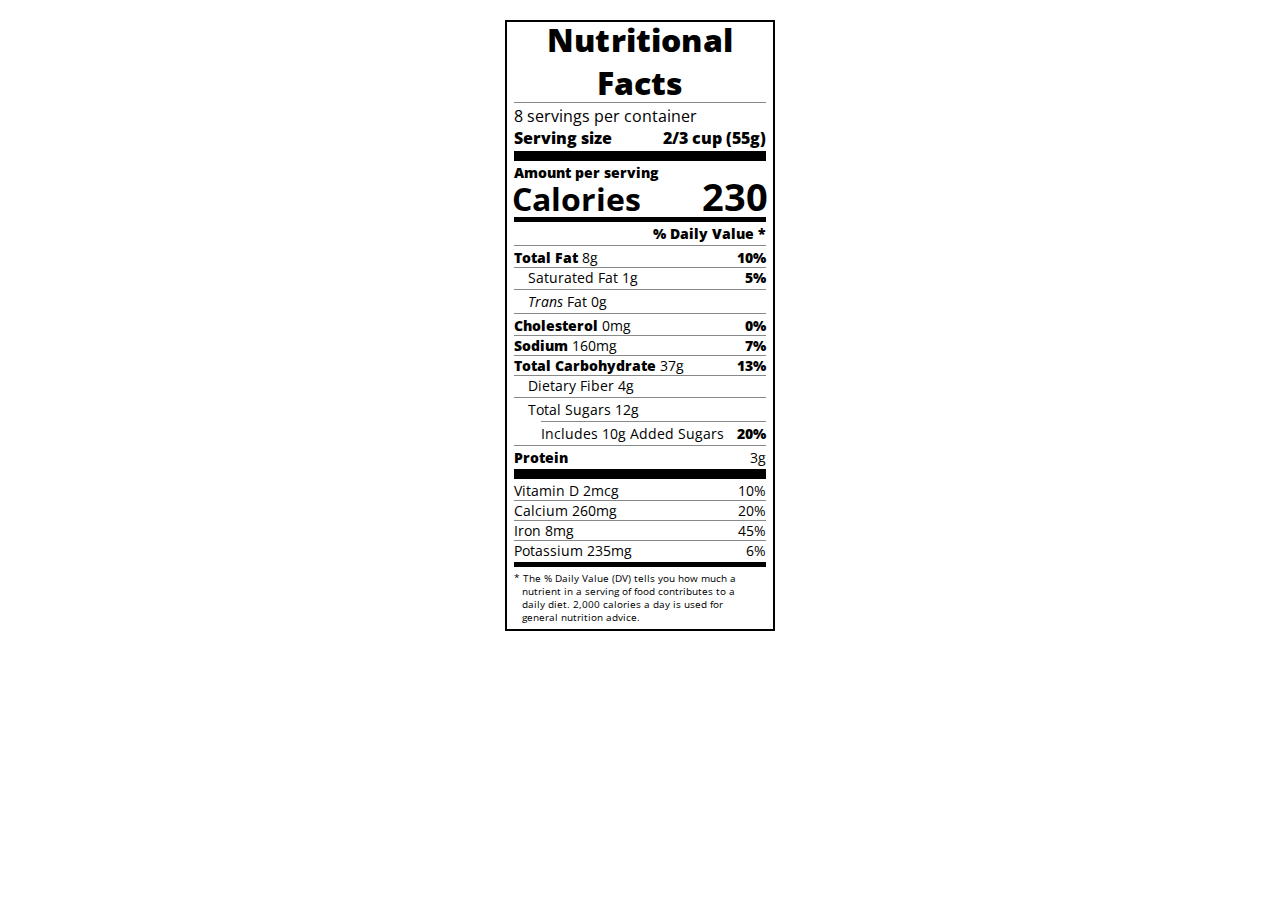
<file: nutrition_facts/index.html>
<!DOCTYPE html>
<html lang="en">

<head>
  <meta charset="UTF-8">
  <title>Nutrition Label</title>
  <!--
  Step 4:Within your head element, add a link element with the rel attribute set to stylesheet and the href attribute 
  set to https://fonts.googleapis.com/css?family=Open+Sans:400,700,800.This will import the Open Sans font family, with the 
  font weight values 400, 700, and 800.Also add a link element to link your styles.css file. 
  -->
  <link rel="stylesheet" href="https://fonts.googleapis.com/css?family=Open+Sans:400,700,800">
  <link rel="stylesheet" href="./styles.css">
</head>

<body>
<!--
Step 7:Wrap your h1 and p elements in a div element. Give that div a class attribute set to label.
-->
<div class="label">
	<!-- 
	Step 1:We've provided a basic HTML boilerplate for you.
	Create an h1 element within your body element and give it the text Nutrition Facts.
	Step 21:Give your h1 element a class attribute set to bold. This will make the text bold again.
	Step 24:Wrap everything within the .label element in a new header element.
	-->
	<header>
	<h1 class="bold">Nutritional Facts</h1>
	<!-- Step 16:Lines can help separate and group important content, especially when space is limited.
Create a div element below your h1 element, and give it a class attribute set to divider.-->
	<div class="divider"></div>
	
	<!--Step 2:Below your h1 element, add a p element with the text 8 servings per container.
	
	-->
	<p>8 servings per container</p> 
	<!--
	Step 3 :Add a second p element with the text Serving size 2/3 cup (55g).
	Step 19:Nutrition labels have a lot of bold text to draw attention to important information. 
	Rather than targeting each element that needs to be bold, it is more efficient to use a class to apply the bold styling
	to every element.Give your second p element a class attribute set to bold.
	Step 22:Horizontal spacing between equally important elements can increase the readability of your text.
	Wrap the text 2/3 cup (55g) in a span element.
	-->
	 <p class="bold">Serving size <span>2/3 cup (55g)</span></p> 
	 </header>
	 <!--
	 Step 26:Create a new div element below your header element, and give it a class attribute set to divider large.
	 -->
	 <div class="divider large"></div>
	 <!--
	 Step 29: Create a div with class calories-info below for large class element.
	 Step 30:Within your .calories-info element, create a div element. Give that div element a class attribute set to left-container.
	 Within the newly created div element, create a h2 element with the text Amount per serving. Give the h2 element a class attribute 
	 set to bold small-text.
	 Step 33:Below your .small-text element, create a new p element with the text Calories.
	 Also below the .left-container element, create a new span element with the text 230.
	 -->
	 <div class="calories-info">
      <div class="left-container">
        <h2 class="bold small-text">Amount per serving</h2>
        <p>Calories</p>
      </div>
        <span>230</span>
    </div>
	
	<!--
	Step 38:Below your .calories-info element, add a div with the class attribute set to divider medium.
	
	-->
		<div class="divider medium">
		</div>
	<!--
	Step 40:Create a new div element below your .medium element. Give it a class attribute set to daily-value small-text. 
	Within this new div, add a p element with the text % Daily Value *, and set the class attribute to bold right.
	Step 42:Use your existing .divider element as an example to add a new divider after the p element.
	Step 43:After your last .divider element, create a p element and give it the text Total Fat 8g 10%. 
	Wrap the text Total Fat in a span element with the class of bold. Wrap the text 10% in another span 
	element with the class of bold.Finally, nest the Total Fat span element and the text 8g in an additional span element for alignment.
	Step 44:Below your element with the Total Fat text, create a new p element with the text Saturated Fat 1g 5%. 
	Wrap the 5% in a span with the class attribute set to bold. In this case this is enough to align the percentage to 5%.
	Step 45:This new p element will need to be indented. Give it a class set to indent.
	Step 48:The bottom borders under your % Daily Value * and Saturated Fat 1g 5% elements do not extend the full width of the label. 
	Add no-divider to the class for these two elements.
	Step 50:Now you will have to add separate dividers below your .no-divider elements.Your first .no-divider element has a .divider after it.
	Create another .divider after your second .no-divider element.
	Step 51:After your last .divider, create another p element with the text Trans Fat 0g. Italicize the word Trans by wrapping it in an i element. 
	Give the new p element the class attribute set to indent no-divider. Wrap Trans Fat 0g in a span element for alignment.
	Step 52:Create another .divider after your last p element.
	Step 53:After your last .divider, create a new p element with the text Cholesterol 0mg 0%. Wrap the text Cholesterol in a span element, 
	and give that span element the class of bold. Wrap the text 0% in another span element,
	with the class of bold. Finally, nest the Cholesterol span element and the text 0mg in an additional span element for alignment.
	Step 54:Below your last p element, create another p element with the text Sodium 160mg 7%. Wrap the text Sodium in a span element with a class attribute set to bold. 
	Wrap the 7% text in another span element with the class set to bold. Also add an additional span element around Sodium 160mg for aligning it correctly.
	Step 55:Add another p element with the text Total Carbohydrate 37g 13%. Like before, use span elements to make the text Total 
	Carbohydrate and 13% bold. Also add an additional span element to wrap the Total Carbohydrate 37g text in a span element so to have it aligned to the left,
	and 13% to the right.
	Step 56:Below your last p element, add another p element with the text Dietary Fiber 4g. Give the p element the class necessary to indent 
	it and remove the dividing border. Then create a divider below that p element.
	Step 56:Below your last p element, add another p element with the text Dietary Fiber 4g. Give the p element the class necessary to 
	indent it and remove the dividing border. Then create a divider below that p element.
	Step 57:Create another p element after your last .divider, and give it the text Total Sugars 12g. Assign that p element the class values necessary 
	to indent it and remove the bottom border. Then create another .divider below your new p element.
	Step 58:The advantage to creating these dividers is that you can apply specific classes to style them individually. Add double-indent to the class for your last .divider.
	Step 60:Below your .double-indent element, add a new p element with the text Includes 10g Added Sugars 20%. 
	Your new p element should also be double indented, and have no bottom border. Use a span to make the 20% bold and right aligned.
	Then create another divider after that p element.
	Step 61:After your last divider, create another p element with the text Protein 3g. Use the necessary classes to remove the bottom border,
	and a span to make the Protein bold.Following this element, create a large divider.
	Step 62:Create another p element below your large divider. Give the p element the text Vitamin D 2mcg 10%.
	The p element contains only text, you can wrap the percentage in a span element so that it is considered a 
	separate entity from the rest of the text, and it's moved to the right.
	Step 63:Create another p element, give it the text Calcium 260mg 20%. Align 20% to the right. Below that, 
	create a p element with the text Iron 8mg 45%, aligning the 45% to the right.
	Step 64:Create the final p element for your .daily-value section. Give it the text Potassium 235mg 6%. Align the 6% 
	text to the right, and remove the bottom border of the p element.
	-->	
		<div class="daily-value small-text">
      <p class="bold right no-divider">% Daily Value *</p>
      <div class="divider"></div>
      <p><span><span class="bold">Total Fat</span> 8g</span> <span class="bold">10%</span></p>
      <p class="indent no-divider">Saturated Fat 1g <span class="bold">5%</span></p>
	  <div class="divider"></div>
	  <p class="indent no-divider"><span><i>Trans</i> Fat 0g</span></p>
	  <div class="divider"></div>
	  <p><span><span class="bold">Cholesterol</span> 0mg</span> <span class="bold">0%</span></p>
	  <p><span><span class="bold">Sodium</span> 160mg</span> <span class="bold">7%</span></p>
	  <p><span><span class="bold">Total Carbohydrate</span> 37g</span> <span class="bold">13%</span></p>
	  <p class="indent no-divider">Dietary Fiber 4g</p>
      <div class="divider"></div>
	  <p class="indent no-divider"> Total Sugars 12g</p>
      <div class="divider double-indent"></div>
	  <p class="double-indent no-divider">Includes 10g Added Sugars <span class="bold">20%</span></p>
      <div class="divider"></div>
	  <p class="no-divider"><span class="bold">Protein</span> 3g</p>
       <div class="divider large"></div>
	   <p>Vitamin D 2mcg <span>10%</span></p>
	   <p>Calcium 260mg <span>20%</span></p>
      <p>Iron 8mg <span>45%</span></p>
	  <p class="no-divider">Potassium 235mg <span>6%</span></p>
    </div>
	
	<!-- Step 65:Add a medium divider after your .daily-value element. Below that new divider, create a p element with the class attribute set to note.
	Give the p element the following text:* The % Daily Value (DV) tells you how much a nutrient-->
	<div class="divider medium"></div>
	<p class="note">* The % Daily Value (DV) tells you how much a nutrient in a serving 
	of food contributes to a daily diet. 2,000 calories a day is used for general nutrition advice.</p>
</div>	 
</body>
</html>
</file>
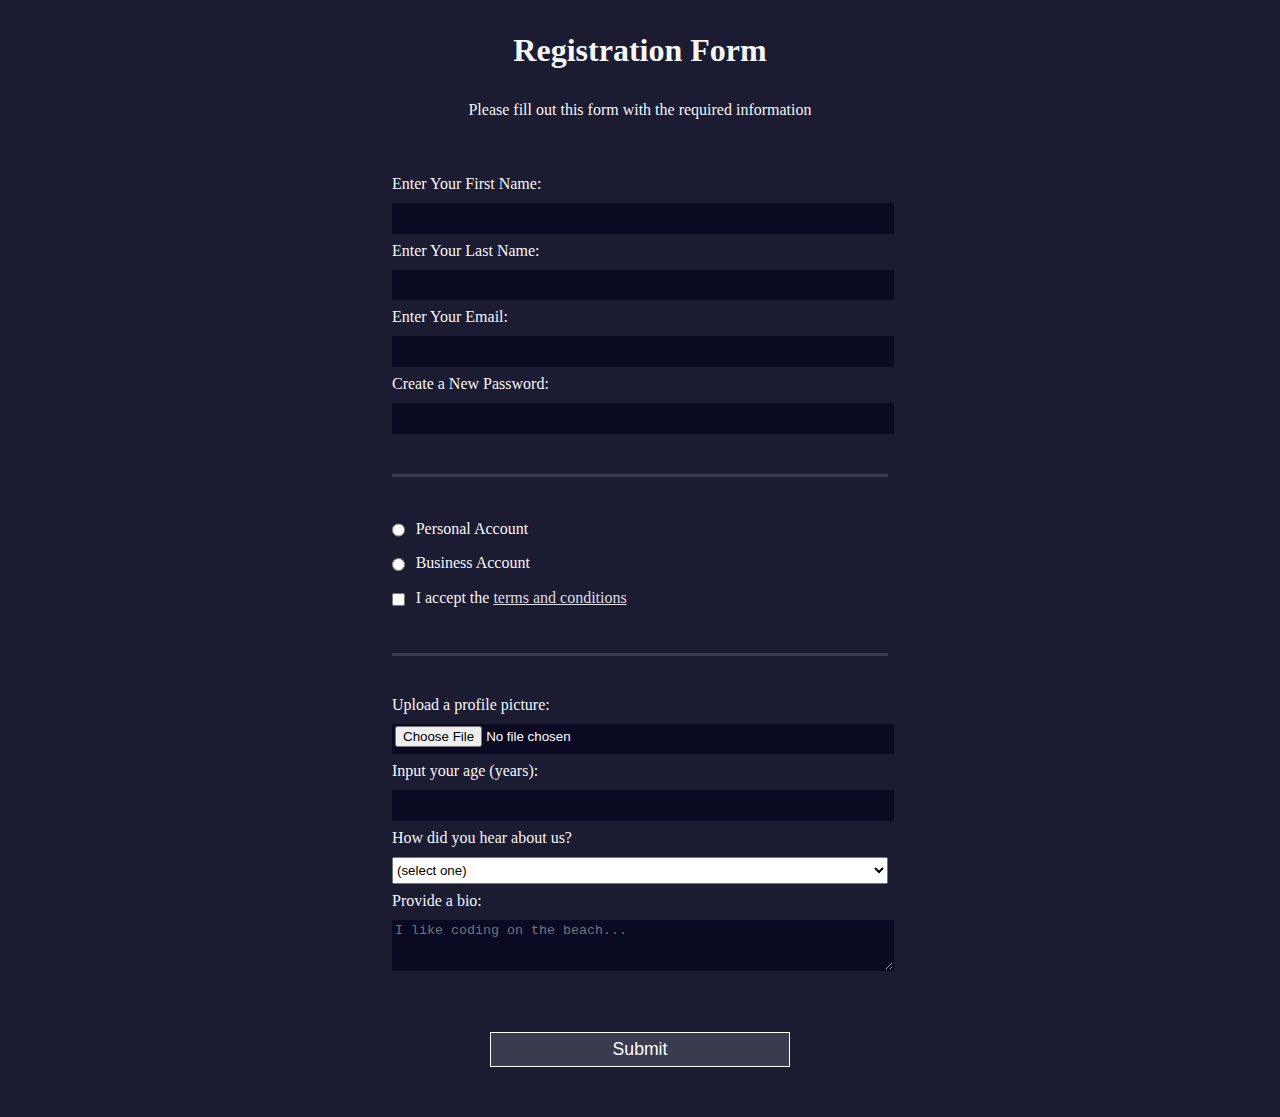
<file: registration-menu/index.html>
<!DOCTYPE html>
<html lang="en">
  <head>
    <meta charset="UTF-8">
    <title>Registration Form</title>
    <link rel="stylesheet" href="styles.css" />
  </head>
  <body>
    <h1>Registration Form</h1>
    <p>Please fill out this form with the required information</p>
    <form method="post" action='https://register-demo.freecodecamp.org'>
      <fieldset>
        <label for="first-name">Enter Your First Name: <input id="first-name" name="first-name" type="text" required /></label>
        <label for="last-name">Enter Your Last Name: <input id="last-name" name="last-name" type="text" required /></label>
        <label for="email">Enter Your Email: <input id="email" name="email" type="email" required /></label>
        <label for="new-password">Create a New Password: <input id="new-password" name="new-password" type="password" pattern="[a-z0-5]{8,}" required /></label>
      </fieldset>
      <fieldset>
        <label for="personal-account"><input id="personal-account" type="radio" name="account-type" class="inline" /> Personal Account</label>
        <label for="business-account"><input id="business-account" type="radio" name="account-type" class="inline" /> Business Account</label>
        <label for="terms-and-conditions">
          <input id="terms-and-conditions" type="checkbox" required name="terms-and-conditions" class="inline" /> I accept the <a href="https://www.freecodecamp.org/news/terms-of-service/">terms and conditions</a>
        </label>
      </fieldset>
      <fieldset>
        <label for="profile-picture">Upload a profile picture: <input id="profile-picture" type="file" name="file" /></label>
        <label for="age">Input your age (years): <input id="age" type="number" name="age" min="13" max="120" /></label>
        <label for="referrer">How did you hear about us?
          <select id="referrer" name="referrer">
            <option value="">(select one)</option>
            <option value="1">freeCodeCamp News</option>
            <option value="2">freeCodeCamp YouTube Channel</option>
            <option value="3">freeCodeCamp Forum</option>
            <option value="4">Other</option>
          </select>
        </label>
        <label for="bio">Provide a bio:
          <textarea id="bio" name="bio" rows="3" cols="30" placeholder="I like coding on the beach..."></textarea>
        </label>
      </fieldset>
      <input type="submit" value="Submit" />
    </form>
  </body>
</html>
</file>
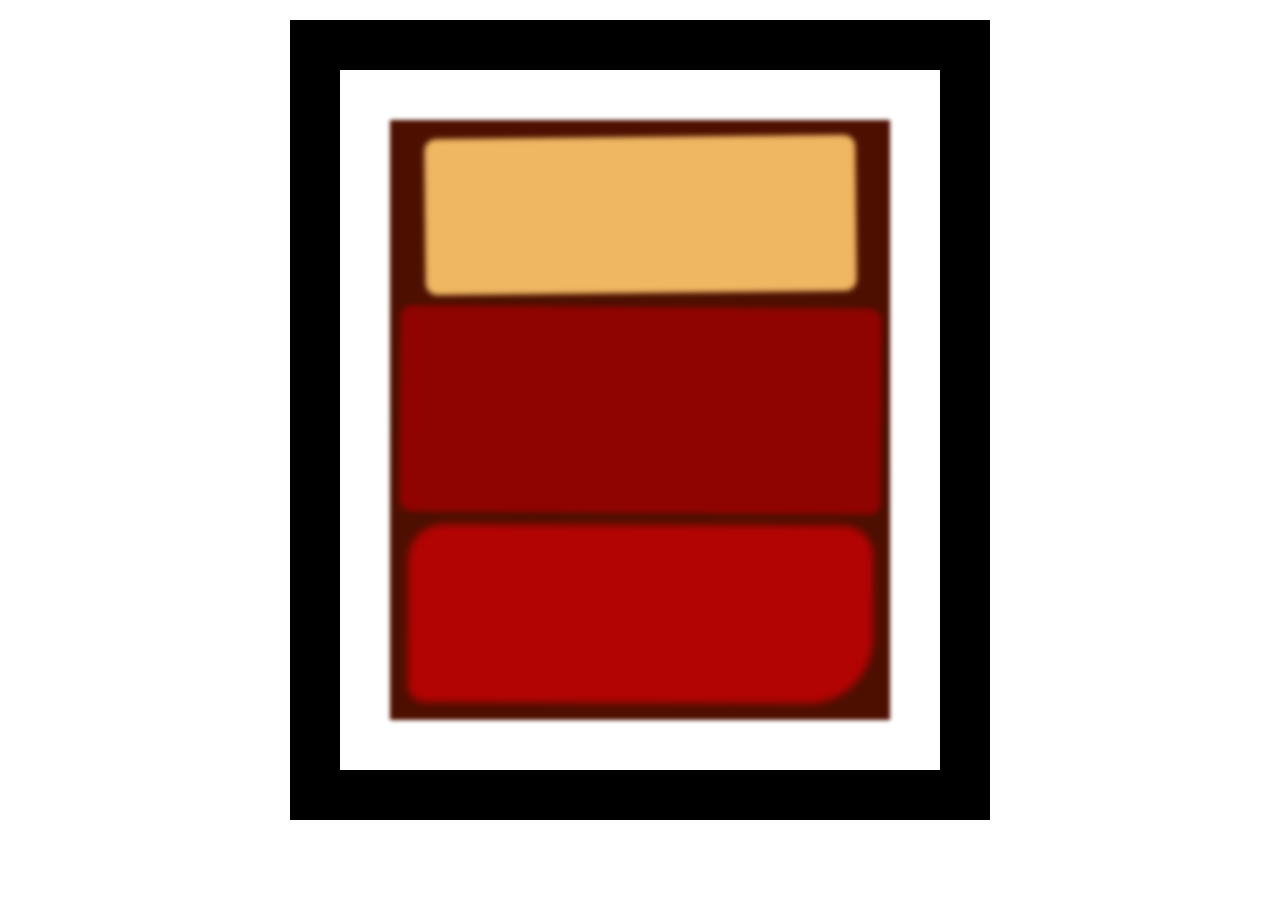
<file: rothko_painting/index.html>
<!DOCTYPE html>
<html lang="en">
  <head>
    <meta charset="UTF-8">
    <title>Rothko Painting</title>
    <link href="./styles.css" rel="stylesheet">
  </head>
  <body>
    <div class="frame">
      <div class="canvas">
        <div class="one"></div>
        <div class="two"></div>
        <div class="three"></div>
      </div>
    </div>
  </body>
</html>
</file>
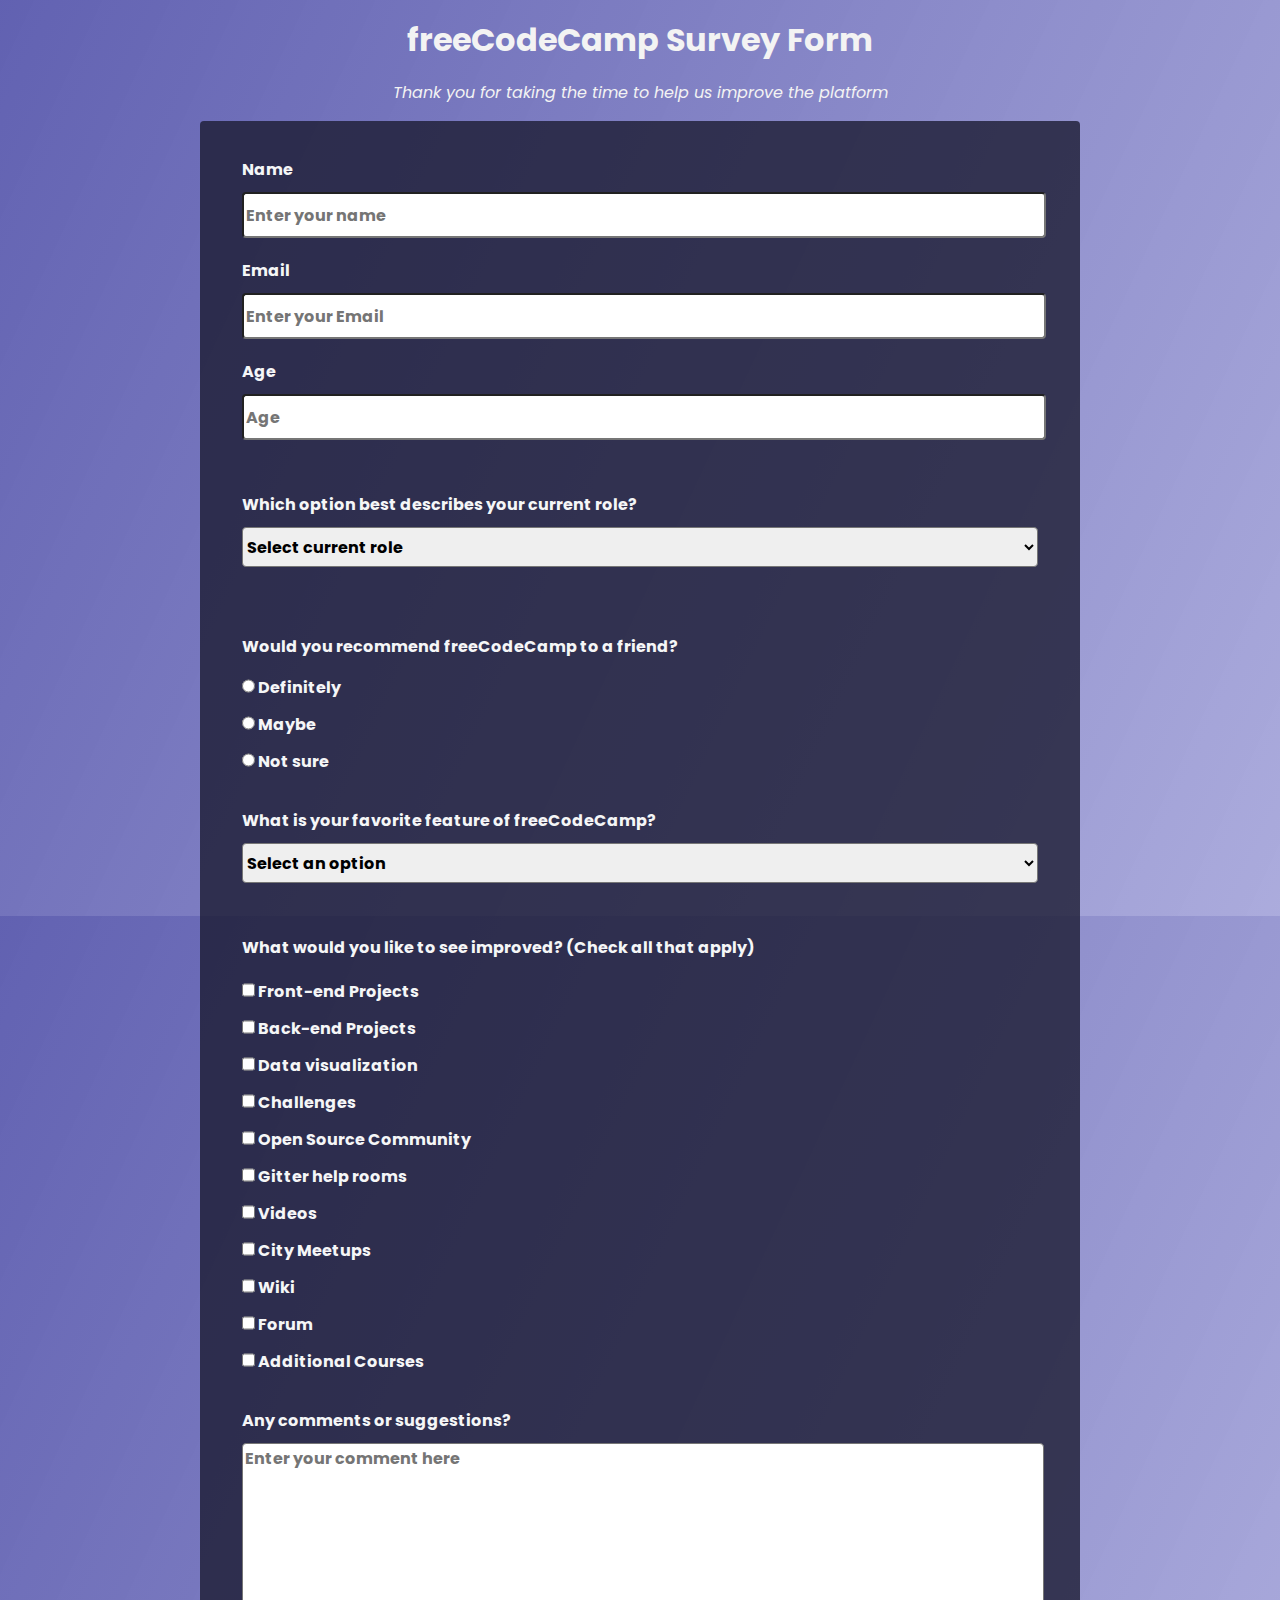
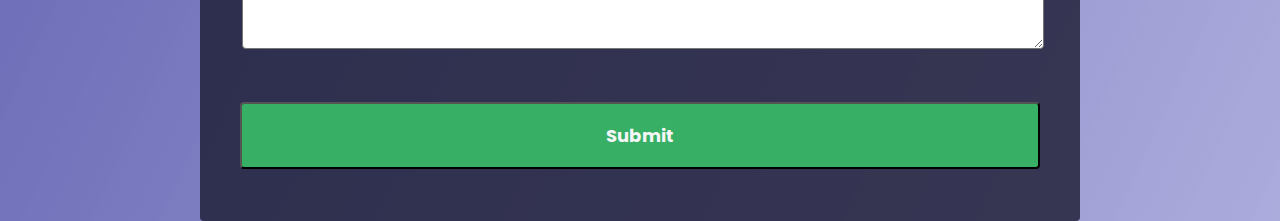
<file: survey_form_freecodecamp/index.html>
<!DOCTYPE html>
<html lang="en">
  <head>
    <meta charset="utf-8">
     <meta name="viewport" content="width=device-width, initial-scale=1.0" />
    <title>Survey Form</title>
    <link rel="stylesheet" href="styles.css" />
    <link rel="preconnect" href="https://fonts.googleapis.com">
<link rel="preconnect" href="https://fonts.gstatic.com" crossorigin>
<link href="https://fonts.googleapis.com/css2?family=Poppins:wght@300&display=swap" rel="stylesheet">
  </head>
  <body>
     <div id="reg_form">
    <main>
    <h1 id="title">freeCodeCamp Survey Form</h1>

    <p id="description"><em>Thank you for taking the time to help us improve the platform</em></p>
    <form id="survey-form">
      <fieldset>
      <label for="name" id="name-label">Name<input id="name" type="text" placeholder="Enter your name" required /></label>
      <label for="email" id="email-label">Email<input id="email" type="email" placeholder="Enter your Email" required /></label>
       <label for="number" id="number-label">Age<input id="number" type="number" min="14" max="120" placeholder="Age"/></label>
       </fieldset>
       <fieldset>
         <label for="dropdown"> Which option best describes your current role?
         <select id="dropdown">
           <option value="">Select current role</option>
           <option value="1">Student</option>
           <option value="2">Full time job</option>
           <option value="3">Full time learner</option>
           <option value="4">prefer not to say</option>
           <option value="5">others</option>
         </select>
         </label>


       </fieldset>

       <fieldset >
         <label class="recommend">Would you recommend freeCodeCamp to a friend?</label>
        <label class="recommend" for="def" ><input id="def" name="def" type="radio" value="Definitely" /> Definitely</label>
        <label class="recommend" for="may" > <input id="may" name="def"  type="radio" value="Maybe" /> Maybe</label>
        <label class="recommend" for="not"> <input id="not" name="def"type="radio" value="Not sure"/> Not sure</label>
       </fieldset>

         <fieldset>
         <label for="favor">What is your favorite feature of freeCodeCamp?
         <select id="favor">
           <option value="">Select an option</option>
           <option value="">challenges</option>
           <option value="1">Projects</option>
           <option value="2">Community</option>
           <option value="3">open Source</option>

         </select>
         </label>


       </fieldset>

       <fieldset>
         <label for="improve" class="inline"> What would you like to see improved? (Check all that apply)

         </label>

          <label for="improve" class="recommend"><input id="front" type="checkbox"  for="front" class="inline" value="front-end projects"/> Front-end Projects</label>
         <label for="improve" class="recommend"><input id="back" type="checkbox" for="back" class="inline" value="Back-end Projects"/> Back-end Projects</label>
        <label for="improve" class="recommend"><input id="data" type="checkbox" for="data" class="inline" value="Data visualization" /> Data visualization</label>
        <label for="improve" class="recommend"><input id="challenges"  for="challenges" type="checkbox" class="inline" value="Challenges"/> Challenges</label>
        <label for="improve" class="recommend"><input id="open" type="checkbox" for="open" class="inline" value="Open Source Community" /> Open Source Community</label>
        <label for="improve" class="recommend"><input id="gitter" type="checkbox" for="gitter" class="inline" value="Gitter help rooms"/> Gitter help rooms</label>
        <label for="improve" class="recommend"><input id="videos" type="checkbox" for="videos" class="inline" value="Videos"/> Videos</label>
        <label for="improve" class="recommend"> <input id="city" type="checkbox" for="city" class="inline" value="City Meetups" /> City Meetups</label>
        <label for="improve" class="recommend"><input id="wiki" type="checkbox" for="wiki" class="inline" value="Wiki"> Wiki</label>
        <label for="improve" class="recommend"><input id="forum" type="checkbox" for="forum" class="inline" value="Forum"/> Forum</label>
        <label for="improve" class="recommend"><input id="add" type="checkbox" for="add" class="inline" value="Additional Courses" /> Additional Courses</label>
       </fieldset>
       <fieldset>
        <label for="comments"> Any comments or suggestions?</label>
        <textarea id="comments" rows="8" cols="50" placeholder="Enter your comment here"></textarea>
       </fieldset>

       <input id="submit" type="submit" value="Submit" />

    </form>
    </div>
      </main>
  </body>
</html>
</file>
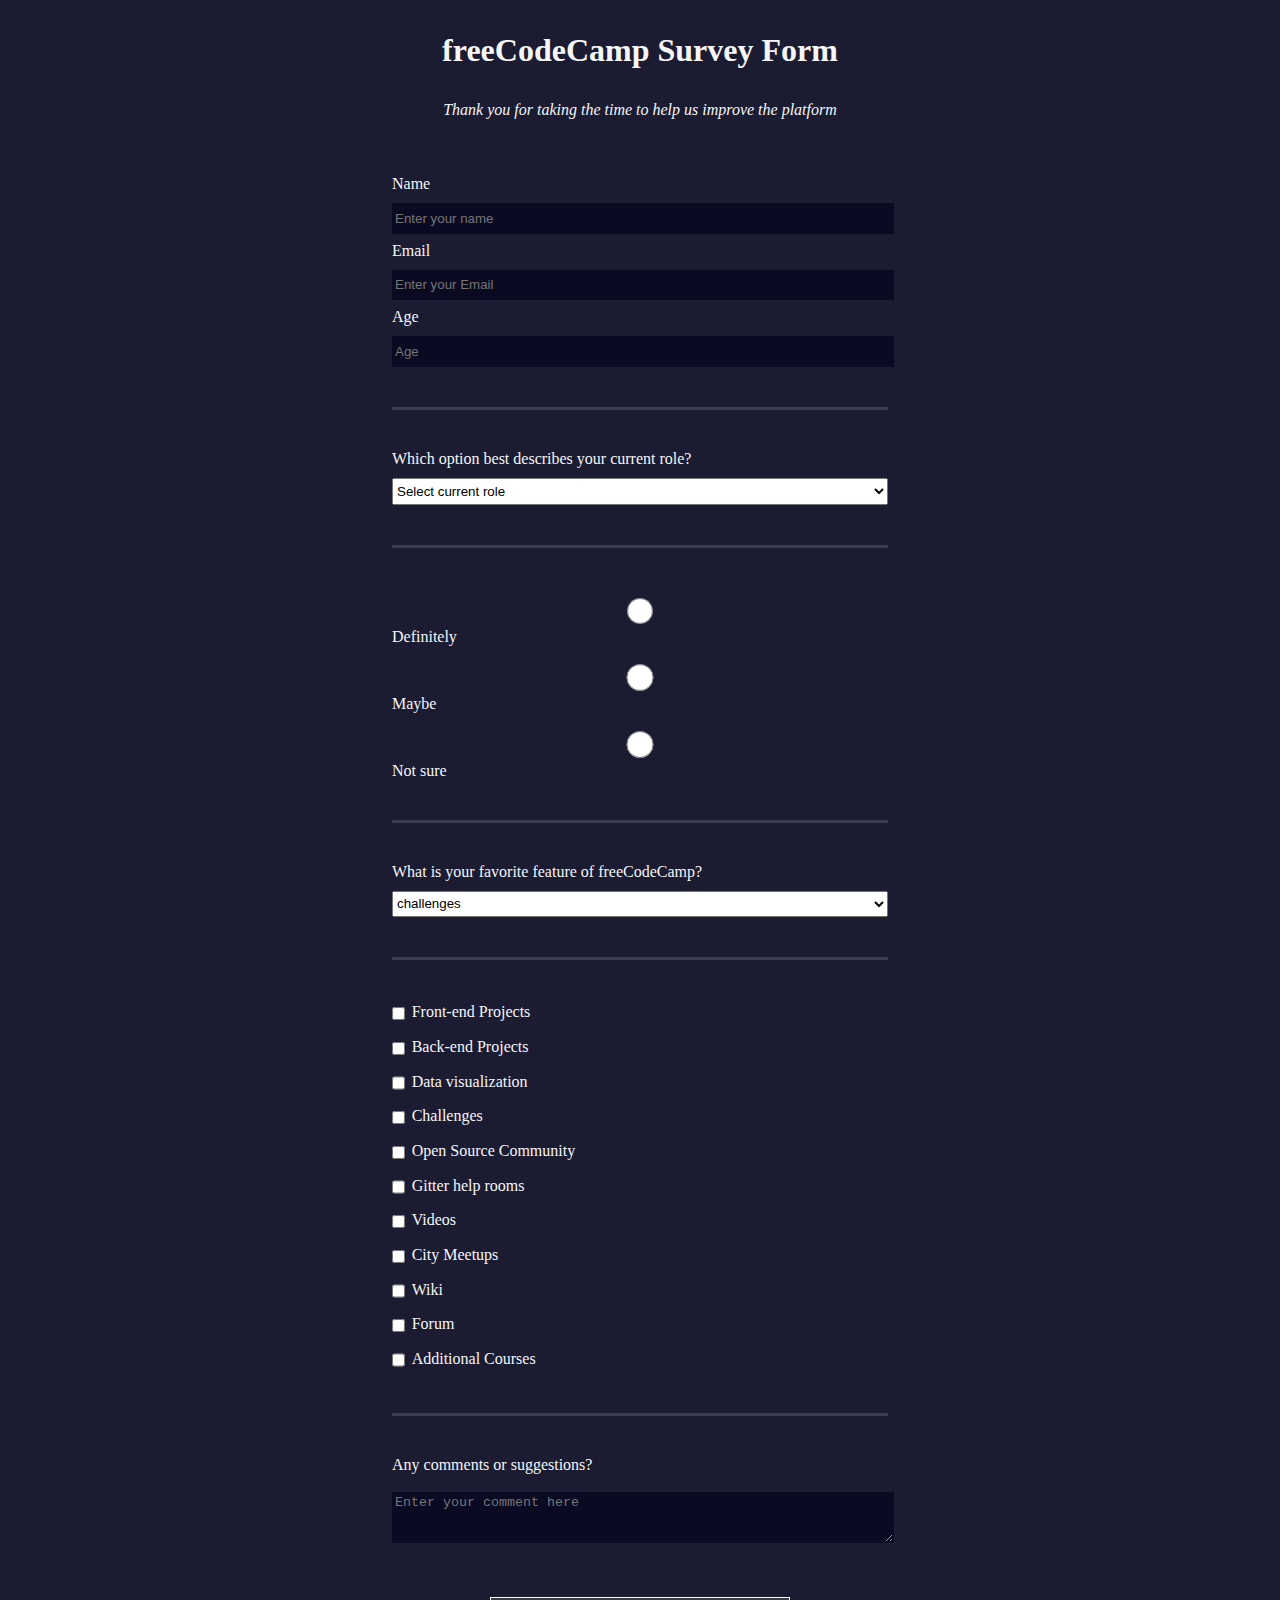
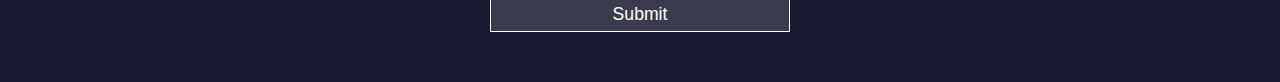
<file: registration-menu/index-reg.html>
<!DOCTYPE html>
<html lang="en">
  <head>
    <meta charset="utf-8">
     <meta name="viewport" content="width=device-width, initial-scale=1.0" />
    <title>Survey Form</title>
    <link rel="stylesheet" href="styles.css" />
  </head>
  <body>
     <div id="reg_form">
    <main>
    <h1 id="title">freeCodeCamp Survey Form</h1>

    <p id="description"><em>Thank you for taking the time to help us improve the platform</em></p>
    <form id="survey-form">
      <fieldset>
      <label for="name-label">Name<input id="name-label" type="text" placeholder="Enter your name" required /></label>
      <label for="email-label">Email<input id="email-label" type="email" placeholder="Enter your Email"/></label>
       <label for="age-label">Age<input id="age-label" type="number" min="14" max="120" placeholder="Age"/></label>
       </fieldset>
       <fieldset>
         <label for="dropdown"> Which option best describes your current role?
         <select id="dropdown">
           <option value="">Select current role</option>
           <option value="1">Student</option>
           <option value="2">Full time job</option>
           <option value="3">Full time learner</option>
           <option value="4">prefer not to say</option>
           <option value="5">others</option>
         </select>
         </label>


       </fieldset>

       <fieldset>
        <label> <input type="radio"/>Definitely</label>
        <label> <input type="radio"/>Maybe</label>
        <label> <input type="radio"/>Not sure</label>
       </fieldset>

         <fieldset>
         <label for="favor">What is your favorite feature of freeCodeCamp?
         <select id="favor">
           <option value="">challenges</option>
           <option value="1">Projects</option>
           <option value="2">Community</option>
           <option value="3">open Source</option>

         </select>
         </label>


       </fieldset>

       <fieldset>
         <!-- <label for="improve" class="inline"> What would you like to see improved? (Check all that apply)

         </label> -->
         <label for="improve"><input id="front" type="checkbox"  for="front" class="inline"/>Front-end Projects</label>
         <label for="improve"><input id="back" type="checkbox" for="back" class="inline"/>Back-end Projects</label>
        <label for="improve"><input id="data" type="checkbox" for="data" class="inline"/>Data visualization</label>
        <label for="improve"><input id="challenges"  for="challenges" type="checkbox" class="inline"/>Challenges</label>
        <label for="improve"><input id="open" type="checkbox" for="open" class="inline"/>Open Source Community</label>
        <label for="improve"><input id="gitter" type="checkbox" for="gitter" class="inline"/>Gitter help rooms</label>
        <label for="improve"><input id="videos" type="checkbox" for="videos" class="inline"/>Videos</label>
        <label for="improve"> <input id="city" type="checkbox" for="city" class="inline"/>City Meetups</label>
        <label for="improve"><input id="wiki" type="checkbox" for="wiki" class="inline"/>Wiki</label>
        <label for="improve"><input id="forum" type="checkbox" for="forum" class="inline"/>Forum</label>
        <label for="improve"><input id="add" type="checkbox" for="add" class="inline"/>Additional Courses</label>
       </fieldset>
       <fieldset>
        <label for="comments">Any comments or suggestions?</label>
        <textarea id="comments" rows="3" cold="30" placeholder="Enter your comment here"></textarea>
       </fieldset>

       <input type="submit" value="Submit" />

    </form>
    </div>
      </main>
  </body>
</html>
</file>
<file: nutrition_facts/styles.css>
/**
Step 11:If you inspect your .label element with your browser's developer tools, you may notice that 
it's actually 288 pixels wide instead of 270. This is because, by default, the browser includes the border 
and padding when determining an element's size.To solve this, reset the box model by creating a * selector and giving 
it a box-sizing property of border-box.
*/
*{
  box-sizing: border-box;
}




/**
Step 6:The font is a bit small. Create an html selector and set the font to have a size of 16px.
*/
html{
  font-size: 16px;
}



/**
Step 5:Create a body selector and give it a font-family set to Open Sans with a fallback of sans-serif.
Remember that fonts with spaces in the name must be wrapped in quotes for CSS.

*/
body{
  font-family: "Open Sans",sans-serif;
}

/**
Step 8:Borders can be used to group and prioritize content.Create a .label selector and give it a border set to 2px solid black.
Step 9:Good use of white space can bring focus to the important elements of your page, and help guide your user's 
eyes through your text.Give your .label selector a width property set to 270px.
Step 10: Give your .label selector a margin property set to 20px auto, and a padding property set to 0 7px.
*/
.label{
  border: 2px solid black;
  width: 270px;
  margin: 20px auto;
  padding: 0 7px;
}	

/**
Step 12:Remember that the use of h1, h2, and similar tags determine the semantic structure of your HTML.
 However, you can adjust the CSS of these elements to control the visual flow and hierarchy.Create an h1 rule and set the font-weight
 property to 800. This will make your h1 text bolder.
Step 13:Give your h1 selector a text-align property of center. 
Step 14:Fine-tune the placement of your h1 by giving it a top and bottom margin of -4px and a left and right margin of 0.
Step 18:The letter-spacing property can be used to adjust the space between each character of text in an element.
Give your h1 selector a letter-spacing property set to 0.15px to space them out a bit more.
Step 25:Now update your h1 selector to be header h1 to specifically target your h1 element within your new header.
*/
header h1{
  text-align: center;
  margin: -4px 0;
  letter-spacing: 0.15px;
}
/**
Step 20:Your new class does not have any styling yet. Create a .bold selector and give it a font-weight property set to 800 to make the text bold.
Go ahead and remove the font-weight property from your h1 selector as well.
*/

.bold{
  font-weight: 800;
}

/**
Step 15:Create a p selector and remove all margins.
Step 23:Now we can add the horizontal spacing using flex. In your p selector, add a display property set to flex and a justify-content property set to space-between.
*/
p{
  margin: 0;
  display: flex;
  justify-content:space-between;
}

/**
Step 17:Create a selector for your new .divider and set the border-bottom property 
to 1px solid #888989. Also give it a top and bottom margin of 2px. It should not have any left or right margin.
*/
.divider{
  border-bottom: 1px solid #888989;
  margin:2px 0;
}

/**Step 27:Create a new .large selector and give it a height property set to 10px. 
Also create an .large, .medium selector and set the background-color property to black.
*/
.large{
  height: 10px;

}
/**
Step 28:You may notice there is still a small border at the bottom of your .large element. 
To reset this, give your .large, .medium selector a border property set to 0.
Note: the medium(medium) class will be utilized later for the thinner bars of the nutrition label.
*/
.large, .medium{
  background-color: black;
   border: 0;
}

/**
Step 31:The rem unit stands for root em, and is relative to the font size of the html element.
Create a .small-text selector and set the font-size to 0.85rem, which would calculate to roughly 13.6px (remember that you set your html to have a font-size of 16px).
*/
.small-text{
  font-size:0.85rem;
}

/**Step 32:Create a .calories-info h2 selector and remove all margins.*/
.calories-info h2{
  margin: 0;
}

/**Step 34:Create a new .calories-info selector and give it a display property set to flex.
 Also give it a justify-content property set to space-between and align-items property set to flex-end.
*/
.calories-info{
  display:flex;
  justify-content: space-between;
  align-items: flex-end;
}

/**Step 35:Create a new .left-container p selector and give it a margin of top ,bottom is -5px and left ,right -2px.
 font-size to 2em, font-weight to 700
*/

.left-container p {
  margin: -5px -2px;
  font-size: 2em;
  font-weight: 700;
}

/**
Step 36:Create a .calories-info span selector, set its font-size to 2.4em and font-weight to 700.
Step 37:Typography is often more art than science. You may have to tweak things like alignment until it looks correct.
Give your .calories-info span selector a margin set to -7px -2px. This will shift your 230 text into place.
*/
.calories-info span{
  font-size: 2.4em;
  font-weight: 700;
   margin: -7px -2px;
}

/**
Step 39:Create an .medium selector and give it a height property of 5px.
*/
.medium{
	height: 5px;
}

/**
Step 41:The text * Daily Value % should be aligned to the right. Create a .right selector and use the justify-content property to do it.
*/
.right{
  justify-content: flex-end;
}

/**Step 46:Create a new .indent selector and give it a margin-left property set to 1em.*/
.indent{
  margin-left: 1em;
}

/**Step 59:Create a .double-indent selector and give it a left margin of 2em.*/
.double-indent{
  margin-left:2em;
}
	

/**
Step 47:Create a .daily-value p selector to target all of your p elements in the daily-value section. Give this new selector a border-bottom set to 1px solid #888989.
Step 49:The :not pseudo-selector can be used to select all elements that do not match the given CSS rule.
div:not(#example) {
  color: red;
}
The above selects all div elements without an id of example.
Modify your .daily-value p selector to exclude the .no-divider elements.


*/
.daily-value p:not(.no-divider) {
  border-bottom: 1px solid #888989;
}

/**Step 66:
Create a .note selector, and set the size of the font to 0.6rem. Also set the top and bottom margins to 5px, removing the left and right margins.
Step 67:Give the .note selector a left and right padding of 8px, removing the top and bottom padding. Also set the text-indent property to -8px.
With these last changes, your nutrition label is complete!
*/
.note{
  font-size: 0.6rem;
  margin: 5px 0;
  padding: 0 8px;
  text-indent: -8px;
}
</file>
<file: registration-menu/styles.css>
body {
    width: 100%;
    height: 100vh;
    margin: 0;
    background-color: #1b1b32;
    color: #f5f6f7;
    font-family: Tahoma;
    font-size: 16px;
  }

  h1, p {
    margin: 1em auto;
    text-align: center;
  }

  form {
    width: 60vw;
    max-width: 500px;
    min-width: 300px;
    margin: 0 auto;
    padding-bottom: 2em;
  }

  fieldset {
    border: none;
    padding: 2rem 0;
    border-bottom: 3px solid #3b3b4f;
  }

  fieldset:last-of-type {
    border-bottom: none;
  }

  label {
    display: block;
    margin: 0.5rem 0;
  }

  input,
  textarea,
  select {
    margin: 10px 0 0 0;
    width: 100%;
    min-height: 2em;
  }

  input, textarea {
    background-color: #0a0a23;
    border: 1px solid #0a0a23;
    color: #ffffff;
  }

  .inline {
    width: unset;
    margin: 0 0.5em 0 0;
    vertical-align: middle;
  }

  input[type="submit"] {
    display: block;
    width: 60%;
    margin: 1em auto;
    height: 2em;
    font-size: 1.1rem;
    background-color: #3b3b4f;
    border-color: white;
    min-width: 300px;
  }

  input[type="file"] {
    padding: 1px 2px;
  }

  a{
    color: #dfdfe2;
  }
</file>
<file: rothko_painting/styles.css>
.canvas {
  width: 500px;
  height: 600px;
  background-color: #4d0f00;
  overflow: hidden;
  filter: blur(2px);
}

.frame {
  border: 50px solid black;
  width: 500px;
  padding: 50px;
  margin: 20px auto;
}

.one {
  width: 425px;
  height: 150px;
  background-color: #efb762;
  margin: 20px auto;
  box-shadow: 0 0 3px 3px #efb762;
  border-radius: 9px;
  transform: rotate(-0.6deg);
}

.two {
  width: 475px;
  height: 200px;
  background-color: #8f0401;
  margin: 0 auto 20px;
  box-shadow: 0 0 3px 3px #8f0401;
  border-radius: 8px 10px;
  transform: rotate(0.4deg);
}

.one, .two {
  filter: blur(1px);
}

.three {
  width: 91%;
  height: 28%;
  background-color: #b20403;
  margin: auto;
  filter: blur(2px);
  box-shadow: 0 0 5px 5px #b20403;
  border-radius: 30px 25px 60px 12px;
transform: rotate(0.2deg);
}
</file>
<file: survey_form_freecodecamp/styles.css>
body{
    background: linear-gradient(
         115deg,
         rgba(58, 58, 158, 0.8),
         rgba(136, 136, 206, 0.7)
       ),
       url(https://cdn.freecodecamp.org/testable-projects-fcc/images/survey-form-background.jpeg);
   font-family: 'Poppins', sans-serif;
   font-weight:700;
   width: 100%;
   height: 100vh;
   margin: 0;
   color: #f5f6f7;
   font-size: 16px;
   }

   #reg_form{
     margin: auto;
   }

   h1,p{
     text-align: center;
     color: #f3f3f3;
     margin: 1rem 0;
   }

   #description{
    font-weight: 400;
  }


   #survey-form{
     background:rgba(27, 27, 50, 0.8);
     width: 90vh;
     margin-left:auto;
     margin-right:auto;
     padding: 20px 40px;
     max-width: 800px;
     min-width: 300px;
     border-radius: 4px;
     padding-bottom:2em;
   }

   fieldset{
   border: none;
   padding: 1rem 0;

   }

   input,textarea,select{
     width: 100%;
     min-height: 2.5rem;
     margin: 10px 0 20px 0;
     border-radius: 4px;
     font-size:inherit;
     font-family:inherit;
     font-weight:inherit;
   }

   /* textarea{

     width: 100%;
     min-height: 2.5rem;
     margin: 10px 0 20px 0;
     border-radius: 4px;

   } */

   /* .inline{
     width:unset;
     margin: 0 0.5em 0 0;
       vertical-align: middle;
   } */

   input[type="checkbox"]{
     display: inline-block;
     width:unset;
     vertical-align:middle;
     margin: -5px 0 0 0;
     font-size:inherit;
     font-family:inherit;
     font-weight:inherit;
   }

   input[type="radio"]{
   width: unset;
   vertical-align: middle;
   display: inline-block;
   margin: -5px 0 0 0;
   font-size:inherit;
   font-family:inherit;
   font-weight:inherit;

   }

   .recommend{
     display: block;
       width: 100%;
       margin: 9px 0;
       padding: 6px 0;
       height: 1em;
   }

   input[type="submit"]{
     background-color: #37af65;
     color:inherit;
     font-size: 18px;
     padding: 1em 0;
   }

   input::placeholders{
     font-size:14px;
   }

   input::after{
     border: 2px solid rgb(136, 136, 206);
   }

   input[type="submit"]:active{
    background-color: #37af65;
     color:inherit;
     font-size: 18px;
     padding: 1em 0;
     border:none;
   }
</file>
